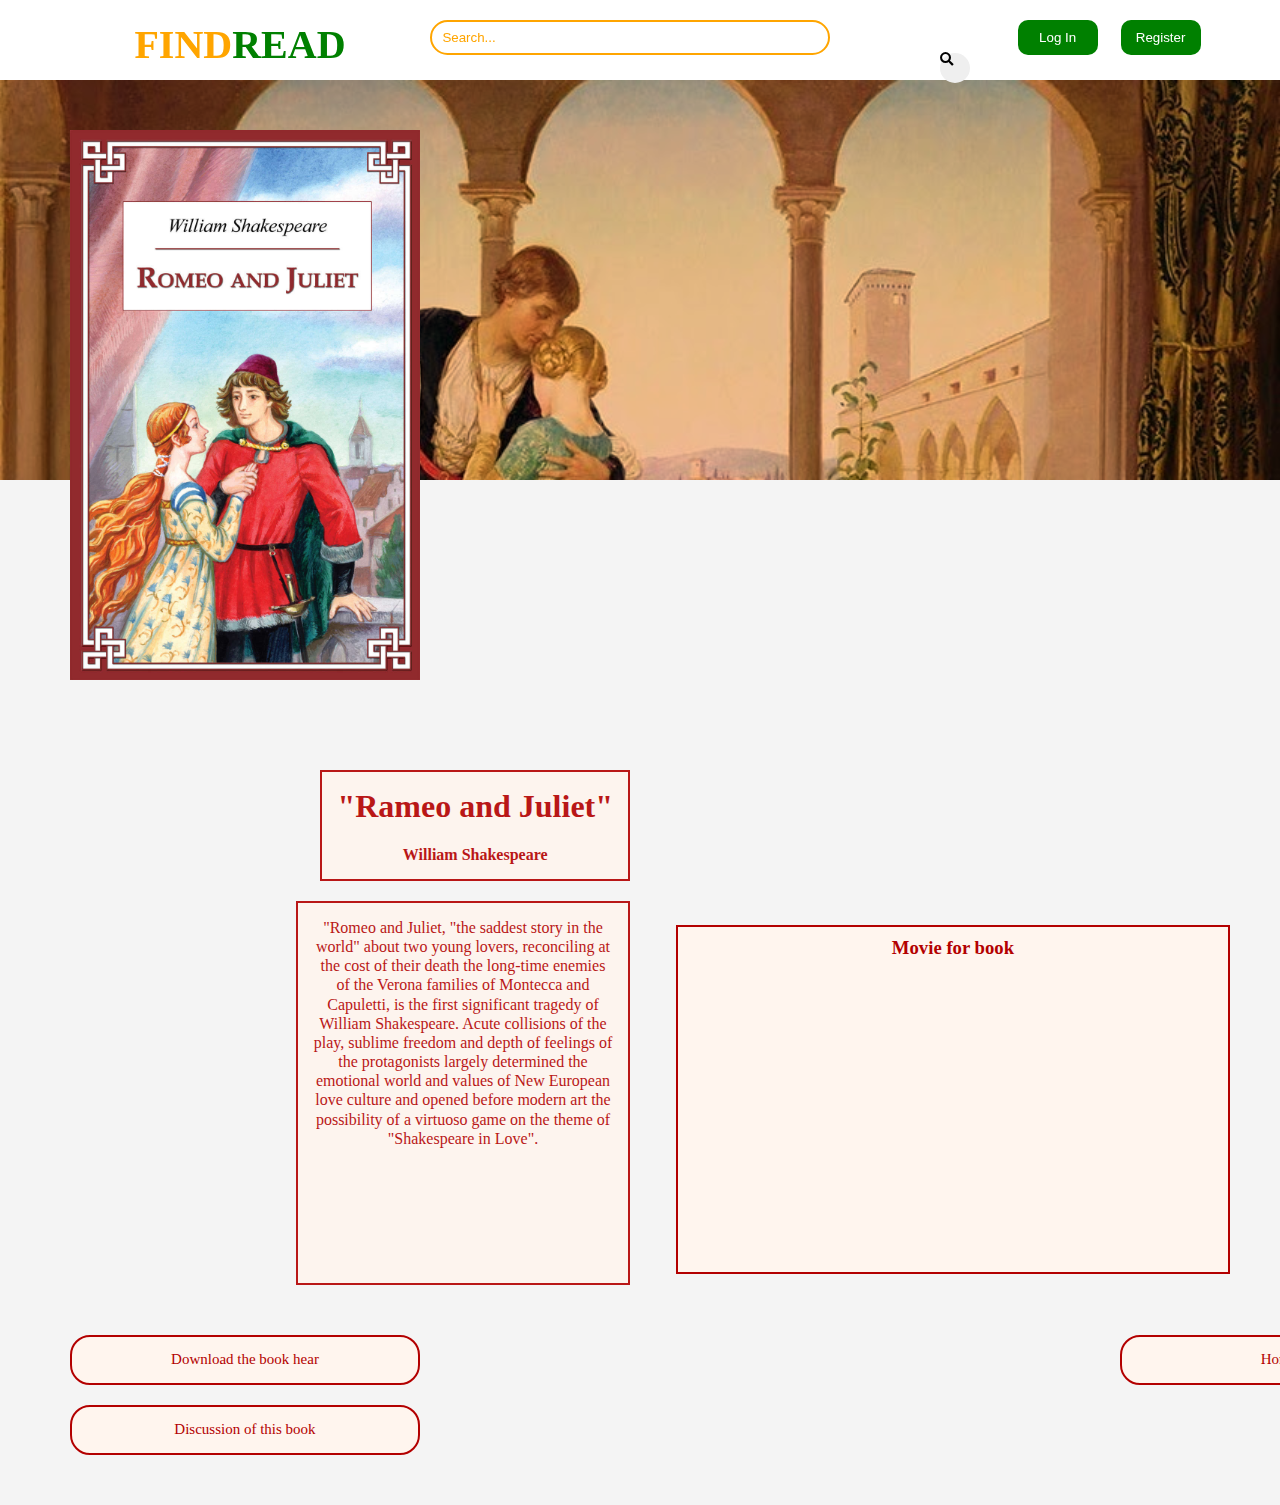
<file: BooksIndex/RameoAndJuliet.html>
<!DOCTYPE html>
<html>
<head>
	<title>RameoAndJuliet</title>
<meta charset="UTF-8">
	<meta name="viewport" content="width=device-width, initial-scale=1.0">
	<link rel="stylesheet" href="../css/read.css" type="text/css">
	<link rel="stylesheet" href="../css/style.css" type="text/css">
	<link rel="stylesheet" type="text/css" href="../css/media.css">
	<link rel="stylesheet" type="text/css" href="https://cdnjs.cloudflare.com/ajax/libs/font-awesome/4.7.0/css/font-awesome.min.css">
  <link rel="stylesheet" href="../fontawesome/css/all.min.css">
</head>
<body>
  <header>
    <div id="header">
      <div id="logo">
	  <img src="../img/undraw_book_lover_mkck.svg" id="logoItem"> 
      <a href="../index.html" class="logo"><span class="span">Find</span>Read</a>
	  </div>
	  
	  <div id="reg">
	  <button class="reg" id="login">Log In</button>
	  <button class="reg" id="register">Register</button>
    <div class="logAccount none">
          <i class="fas fa-user"></i>
          <h1 class="accountName"></h1>    
    </div>

	  </div>
	  <div id="clear2"></div>
	  <div class="header__search">
         <form class="search__box" id="search-highlight" method="post" action="#">
            <input class="search__text" type="text" id="term" name="term" placeholder="Search...">
            <button class="search__button" name="submit" id="submit"  >
                <i class="fa fa-search"></i>
            </button>     
          </form>
    </div>
  </div>
</header>

     <div class="accountMenu none">
        <ul>
          <li class="menuEmail"></li>
          <li class="admin none">admin panel</li>
          <li><a href="" class="logOut"><i class="fas fa-sign-out-alt"></i>Log Out</a></li>
        </ul>
      </div>
	</div>

   <div id="list"></div>



   
	<div id="back">
	<img src="../img/RameoandJulieta.jpg">


	<div id="Rameo">
	<h1>"Rameo and Juliet"</h1> 
	<br>
	<h4>William Shakespeare</h4>
	</div>
    
  
    <div>
	<div id="RJannotation">
		"Romeo and Juliet, "the saddest story in the world" about two young lovers, reconciling at the cost of their death the long-time enemies of the Verona families of Montecca and Capuletti, is the first significant tragedy of William Shakespeare. Acute collisions of the play, sublime freedom and depth of feelings of the protagonists largely determined the emotional world and values of New European love culture and opened before  modern art the possibility of a virtuoso game on the theme of "Shakespeare in Love".
	</div>

	<div id="Juliet">
		<h3>Movie for book</h3>
		<iframe width="500" height="278" src="https://www.youtube.com/embed/-coBcEJJijI" title="YouTube video player" frameborder="0" allow="accelerometer; autoplay; clipboard-write; encrypted-media; gyroscope; picture-in-picture" allowfullscreen></iframe>
	</div>
     
     
    </div>

	<div id="button">
	<button><a href="#">Download the book hear</a></button>
	<br>

	<button id="homepage"><a href="./index.html">Home page</a></button></div>

	<div id="chat"><button><a href="#">Discussion of this book</a></button></div>



    </div>
    <br>



	<script src="../JS/jQuery.js"></script>
	<script src="../JS/script.js"></script>
</body>
</html>
</file>
<file: css/read.css>
*{
	text-decoration: none;
}
body{
	background-color: white;
}

#back{
	background-image: url("../img/RameoB.jpg");
	height: 400px; 
	background-color: #ffcc99;
	background-blend-mode: multiply;
	background-size: cover;

}

#back img{
 margin-top: 50px;
 margin-left: 70px;
 cursor: pointer;
 float: left;
 width: 350px;
 height: 550px;
 transition: 0.3s;
}

#back img:hover{
	transform: scale(1.2, 1.2);
}
#Rameo{
	font-family: Comic Sans MS;
	color: #b30000;
	margin-right: 650px;
	margin-top: 90px;
	float: right;
    background-color: #FFF5EE;
	padding: 15px;
	opacity: 0.9;
	text-align: center;
	border: 2px solid #b30000;
	margin-left: 113px;

}


#Juliet{
	font-family: Comic Sans MS;
	color: #b30000;
	margin-right: 50px;
	float: right;
	background-color: #FFF5EE;
	padding: 15px;
	padding-top: 10px;
	text-align: center;
	height: 320px;
	width: 520px;
	border: 2px solid #b30000;
	margin-top: -360px;

}

#RJcontent{
	display: flex;
}

#RJannotation{
	font-family: Comic Sans MS;
	color: #b30000;
	margin-right: 650px;
	margin-top: 20px;
	float: right;
	background-color: #FFF5EE;
	padding: 15px;
	opacity: 0.9;
	text-align: center;
	height: 350px;
	width: 300px;
	transition: 0.4s;
	border: 2px solid #b30000;
}

#RJannotation:hover{
	transform: scale(1.5, 1.5);

}
#button{
	float: left;
	margin-left: 70px;
	margin-top: 50px;
	display: flex;

}
#button button{
	width: 350px;
	height: 50px;
	margin-bottom: 50px;
	border: 2px solid #b30000;
	background-color: #FFF5EE;
	border-radius: 20px;

}
#button a{
	font-family: Comic Sans MS; 
	font-size: 15px;
	color: #b30000;
}

#list{
	background-color: white;
	height: 80px;
}

#homepage{
	float: right;
	margin-right: 70px;
	margin-left: 700px;

}
#homepage button{
	width: 350px;
	height: 50px;
	margin-bottom: 50px;
	border: 2px solid #b30000;
	background-color: #FFF5EE;
	border-radius: 20px;

}

#homepage a{
	font-family: Comic Sans MS; 
	font-size: 15px;
	color: #b30000;
}

#chat {
	float: left;
	margin-left: 70px;
	margin-top: -30px;

}
#chat button{
	width: 350px;
	height: 50px;
	margin-bottom: 50px;
	border: 2px solid #b30000;
	background-color: #FFF5EE;
	border-radius: 20px;
}

#chat a{
	font-family: Comic Sans MS; 
	font-size: 15px;
	color: #b30000;

}



/*Me before you*/

#mebeforeyou{

	background-image: url("../img/Mebeforeyou.png");
	background-size: contain;
	height: 400px; 
	background-color: #bedac7;
	background-blend-mode: multiply;

}
#mebeforeyou img{
 margin-top: 50px;
 margin-left: 70px;
 cursor: pointer;
 float: left;
 width: 350px;
 height: 550px;
 transition: 0.3s;
 border: 1px solid #006400;
}

#mebeforeyou img:hover{
	transform: scale(1.2, 1.2);
}


#jojo{
	font-family: Comic Sans MS;
	color: #006400;
	margin-right: 650px;
	margin-top: 100px;
	float: right;
    background-color: #FFF5EE;
	padding: 15px;
	opacity: 0.9;
	text-align: center;
	border: 2px solid #006400;
	margin-left: 50px;
	width: 350px;

}


#Moyes{
	font-family: Comic Sans MS;
	color: #006400;
	margin-right: 50px;
	float: right;
	background-color: #FFF5EE;
	padding: 15px;
	padding-top: 10px;
	text-align: center;
	height: 320px;
	width: 520px;
	border: 2px solid #006400;
	margin-top: -360px;

}



#JMannotation{
	font-family: Comic Sans MS;
	color: #006400;
	margin-right: 650px;
	margin-top: 20px;
	float: right;
	background-color: #FFF5EE;
	padding: 15px;
	opacity: 0.9;
	text-align: center;
	height: 400px;
	width: 350px;
	transition: 0.4s;
	border: 2px solid #006400;
}

#JMannotation:hover{
	transform: scale(1.5, 1.5);

}
#click{
	float: left;
	margin-left: 70px;
	margin-top: 50px;
	display: flex;

}
#click button{
	width: 350px;
	height: 50px;
	margin-bottom: 50px;
	border: 2px solid #006400;
	background-color: #FFF5EE;
	border-radius: 20px;

}
#click a{
	font-family: Comic Sans MS; 
	font-size: 15px;
	color: #006400;}

#list{
	background-color: white;
	height: 80px;
}

#homepage2{
	float: right;
	margin-right: 70px;
	margin-left: 700px;

}
#homepage2 button{
	width: 350px;
	height: 50px;
	margin-bottom: 50px;
	border: 2px solid #006400;
	background-color: #FFF5EE;
	border-radius: 20px;

}

#homepage2 a{
	font-family: Comic Sans MS; 
	font-size: 15px;
	color: #006400;
}



#chat2 {
	float: left;
	margin-left: 70px;
	margin-top: -30px;

}
#chat2 button{
	width: 350px;
	height: 50px;
	margin-bottom: 50px;
	border: 2px solid  #006400;
	background-color: #FFF5EE;
	border-radius: 20px;
}

#chat2 a{
	font-family: Comic Sans MS; 
	font-size: 15px;
	color: #006400;

}


/*Around the world in 80 days*/


#aroundtheworld{

	background-image: url("../img/aroundtheworld.jpg");
	background-size: contain;
	height: 400px; 
	background-color: #ffb366;
	background-blend-mode: multiply;

}
#aroundtheworld img{
 margin-top: 50px;
 margin-left: 70px;
 cursor: pointer;
 float: left;
 width: 350px;
 height: 550px;
 transition: 0.3s;
 border: 1px solid #8B4513;
}

#aroundtheworld img:hover{
	transform: scale(1.2, 1.2);
}


#jules{
	font-family: Comic Sans MS;
	color: #8B4513;
	margin-right: 650px;
	margin-top: 100px;
	float: right;
    background-color: #FFF5EE;
	padding: 15px;
	opacity: 0.9;
	text-align: center;
	border: 2px solid #8B4513;
	margin-left: 50px;
	width: 350px;

}


#Verne{
	font-family: Comic Sans MS;
	color:#8B4513;
	margin-right: 50px;
	float: right;
	background-color: #FFF5EE;
	padding: 15px;
	padding-top: 10px;
	text-align: center;
	height: 320px;
	width: 520px;
	border: 2px solid #8B4513;
	margin-top: -390px;

}



#JVannotation{
	font-family: Comic Sans MS;
	color: #8B4513;
	margin-right: 650px;
	margin-top: 20px;
	float: right;
	background-color: #FFF5EE;
	padding: 15px;
	opacity: 0.9;
	text-align: center;
	height: 400px;
	width: 350px;
	transition: 0.4s;
	border: 2px solid #8B4513;
}

#JVannotation:hover{
	transform: scale(1.5, 1.5);

}
#submit{
	float: left;
	margin-left: 70px;
	margin-top: 30px;
	display: flex;

}
#submit button{
	width: 350px;
	height: 50px;
	margin-bottom: 50px;
	border: 2px solid #8B4513;
	background-color: #FFF5EE;
	border-radius: 20px;

}
#submit a{
	font-family: Comic Sans MS; 
	font-size: 15px;
	color: #8B4513;}

#list{
	background-color: white;
	height: 80px;
}

#homepage3{
	float: right;
	margin-right: 70px;
	margin-left: 700px;

}
#homepage3 button{
	width: 350px;
	height: 50px;
	margin-bottom: 50px;
	border: 2px solid #8B4513;
	background-color: #FFF5EE;
	border-radius: 20px;

}

#homepage3 a{
	font-family: Comic Sans MS; 
	font-size: 15px;
	color: #8B4513;
}

#chat3 {
	float: left;
	margin-left: 70px;
	margin-top: -30px;

}
#chat3 button{
	width: 350px;
	height: 50px;
	margin-bottom: 50px;
	border: 2px solid  #8B4513;
	background-color: #FFF5EE;
	border-radius: 20px;
}

#chat3 a{
	font-family: Comic Sans MS; 
	font-size: 15px;
	color: #8B4513;

}



/*Fudge A Mania*/


#fudgeamania{

	background-image: url("../img/fudgemania.png");
	background-size: contain;
	height: 400px; 
	background-color:  #ffffb3;
	background-blend-mode: multiply;

}
#fudgeamania img{
 margin-top: 50px;
 margin-left: 70px;
 cursor: pointer;
 float: left;
 width: 350px;
 height: 550px;
 transition: 0.3s;
 border: 1px solid #00BFFF;
}

#fudgeamania img:hover{
	transform: scale(1.2, 1.2);
}


#judy{
	font-family: Comic Sans MS;
	color: #228B22;
	margin-right: 650px;
	margin-top: 100px;
	float: right;
    background-color: #FFF5EE;
	padding: 15px;
	opacity: 0.9;
	text-align: center;
	border: 2px solid #00BFFF;
	margin-left: 50px;
	width: 350px;

}


#Blume{
	font-family: Comic Sans MS;
	color: #228B22;
	margin-right: 50px;
	float: right;
	background-color: #FFF5EE;
	padding: 15px;
	padding-top: 10px;
	text-align: center;
	height: 320px;
	width: 520px;
	border: 2px solid #00BFFF;
	margin-top: -390px;

}



#JBannotation{
	font-family: Comic Sans MS;
	color: #228B22;
	margin-right: 650px;
	margin-top: 20px;
	float: right;
	background-color:  #FFF5EE;
	padding: 15px;
	opacity: 0.9;
	text-align: center;
	height: 400px;
	width: 350px;
	transition: 0.4s;
	border: 2px solid #00BFFF;
}

#JBannotation:hover{
	transform: scale(1.5, 1.5);

}
#submit2{
	float: left;
	margin-left: 70px;
	margin-top: 50px;
	display: flex;

}
#submit2 button{
	width: 350px;
	height: 50px;
	margin-bottom: 50px;
	border: 2px solid #00BFFF;
	background-color:  #FFF5EE;
	border-radius: 20px;

}
#submit2 a{
	font-family: Comic Sans MS; 
	font-size: 15px;
	color:  #228B22;}

#list{
	background-color: white;
	height: 80px;
}

#homepage4{
	float: right;
	margin-right: 70px;
	margin-left: 700px;

}
#homepage4 button{
	width: 350px;
	height: 50px;
	margin-bottom: 50px;
	border: 2px solid #00BFFF;
	background-color:  #FFF5EE;
	border-radius: 20px;

}

#homepage4 a{
	font-family: Comic Sans MS; 
	font-size: 15px;
	color:  #228B22;
}


#chat4 {
	float: left;
	margin-left: 70px;
	margin-top: -30px;

}
#chat4 button{
	width: 350px;
	height: 50px;
	margin-bottom: 50px;
	border: 2px solid  #00BFFF;
	background-color: #FFF5EE;
	border-radius: 20px;
}

#chat4 a{
	font-family: Comic Sans MS; 
	font-size: 15px;
	color: #228B22;

}

/*LIFE with out Limits*/

#Lifewithoutlimits{

	background-image: url("../img/Lifewithoutlimits.jpg");
	background-size: contain;
	height: 400px; 
	background-color: #FAF0E6;
	background-blend-mode: multiply;

}
#Lifewithoutlimits img{
 margin-top: 50px;
 margin-left: 70px;
 cursor: pointer;
 float: left;
 width: 350px;
 height: 550px;
 transition: 0.3s;
 border: 1px solid #808080;
}

#Lifewithoutlimits img:hover{
	transform: scale(1.2, 1.2);
}


#nick{
	font-family: Comic Sans MS;
	color:  black;
	margin-right: 650px;
	margin-top: 100px;
	float: right;
    background-color: #FFF5EE;
	padding: 15px;
	opacity: 0.9;
	text-align: center;
	border: 2px solid  #808080;
	margin-left: 50px;
	width: 350px;

}


#Vujicic{
	font-family: Comic Sans MS;
	color:  black;
	margin-right: 50px;
	float: right;
	background-color: #FFF5EE;
	padding: 15px;
	padding-top: 10px;
	text-align: center;
	height: 320px;
	width: 520px;
	border: 2px solid #808080;
	margin-top: -390px;

}



#NVannotation{
	font-family: Comic Sans MS;
	color:   black;
	margin-right: 650px;
	margin-top: 20px;
	float: right;
	background-color:  #FFF5EE;
	padding: 15px;
	opacity: 0.9;
	text-align: center;
	height: 400px;
	width: 350px;
	transition: 0.4s;
	border: 2px solid  #808080;
}

#NVannotation:hover{
	transform: scale(1.5, 1.5);

}
#submit3{
	float: left;
	margin-left: 70px;
	margin-top: 50px;
	display: flex;

}
#submit3 button{
	width: 350px;
	height: 50px;
	margin-bottom: 50px;
	border: 2px solid #808080;
	background-color:  #FFF5EE;
	border-radius: 20px;

}
#submit3 a{
	font-family: Comic Sans MS; 
	font-size: 15px;
	color:   black;}

#homepage5{
	float: right;
	margin-right: 70px;
	margin-left: 700px;

}
#homepage5 button{
	width: 350px;
	height: 50px;
	margin-bottom: 50px;
	border: 2px solid #808080;
	background-color:  #FFF5EE;
	border-radius: 20px;

}

#homepage5 a{
	font-family: Comic Sans MS; 
	font-size: 15px;
	color: black;}

#chat5 {
	float: left;
	margin-left: 70px;
	margin-top: -30px;

}
#chat5 button{
	width: 350px;
	height: 50px;
	margin-bottom: 50px;
	border: 2px solid  #808080;
	background-color: #FFF5EE;
	border-radius: 20px;
}

#chat5 a{
	font-family: Comic Sans MS; 
	font-size: 15px;
	color: black;

}
</file>
<file: css/style.css>
/* lato-regular - latin */
@font-face {
    font-family: 'Lato';
    font-style: normal;
    font-weight: 400;
    src: local('Lato Regular'), local('Lato-Regular'),
         url('../fonts/lato-v15-latin-regular.woff2') format('woff2'), /* Chrome 26+, Opera 23+, Firefox 39+ */
         url('../fonts/lato-v15-latin-regular.woff') format('woff'); /* Chrome 6+, Firefox 3.6+, IE 9+, Safari 5.1+ */
  }
  /* lato-700 - latin */
  @font-face {
    font-family: 'Lato';
    font-style: normal;
    font-weight: 700;
    src: local('Lato Bold'), local('Lato-Bold'),
         url('../fonts/lato-v15-latin-700.woff2') format('woff2'), /* Chrome 26+, Opera 23+, Firefox 39+ */
         url('../fonts/lato-v15-latin-700.woff') format('woff'); /* Chrome 6+, Firefox 3.6+, IE 9+, Safari 5.1+ */
  }
  /* lato-900 - latin */
  @font-face {
    font-family: 'Lato';
    font-style: normal;
    font-weight: 900;
    src: local('Lato Black'), local('Lato-Black'),
         url('../fonts/lato-v15-latin-900.woff2') format('woff2'), /* Chrome 26+, Opera 23+, Firefox 39+ */
         url('../fonts/lato-v15-latin-900.woff') format('woff'); /* Chrome 6+, Firefox 3.6+, IE 9+, Safari 5.1+ */
  }

* {
	margin: 0;
	padding: 0;
	
}
@import url('https://fonts.googleapis.com/css2?family=Playfair+Display&display=swap');
body, html {
	width: 100%;
	height: 100%;
	background: #F4F4F4;
	font-family: 'Lato';
	font-style: normal;
	line-height: 1.2;
}
:root{
	--orange: #ffa500;
}
header .logo{
	font-size: 2.5rem;
	font-weight: bolder;
	color: green;
	text-transform: uppercase;
	transition: .2s linear;

}
.logo .span{
	color: var(--orange);

}

#header {
	width: 100%;
	padding: 20px 0.5% 10px 0.5%;
	float: left;
	position: fixed;
	z-index: 5000;
}

#logo {
	font-family: Comic Sans MS;
	color: gold;
	margin-left: 40px;
	margin-top: -10px;
}

#logoItem {
	width: 60px;
	visibility: hidden;
}


.search__text {
  background: transparent;
  color: #FFF;
  border: 2px solid orange;
  box-sizing: border-box;
  border-radius: 40px;
  width: 400px;
  height: 35px;
  padding: 10px;
}
::-webkit-input-placeholder { /* WebKit browsers */
   color:    orange;
}
.search__button {
	width: 30px;
	height: 30px;
  position: absolute;
  left: 870px;
  top: 23px;
  border-radius: 50px;
  border: none;
  cursor: pointer;
}

.reg {
	padding: 10px;
	background-color: green;
	border: none;
	color: white;
	border-radius: 10px;
	cursor: pointer;
	width: 80px;
	margin-right: 20px;
	outline: none;
}

.reg:hover {
	background-color: #289BDD;
}



#top {
	width: ;
	height: 100vh;
	background: url(../img/books.jpg) no-repeat center;
	background-size: cover;
	color: #fff;
	background-attachment: fixed;  
}
#top h1 {
	text-align: center;
}
#top h3 {
	text-align: center;
	color: #ccc;
}

.fixed {
	background-color: skyblue;
	border-bottom: 1px solid silver;
	transition: .2s linear;
}

.fixed #logo, 
.fixed .accountName {
	color: purple;

}

.fixed #logoItem {
	visibility: visible;
}

.nofixed {
	background: transparent;
	transition: .2s linear;
}

.fixed .fa-user {
	background: purple;
}

.element-animation {
  
  
  /* Скроем элемент в начальном состоянии */
  opacity: 0;
  transform: translateY(20px);
}

.element-animation.element-show {
  opacity: 1;
  transition: all 1.5s;
  transform: translateY(0%);
}

#about {
	height: 400px;
	text-align: center;
	padding-top: 50px; 
	background-color: white;
	position: relative;
	
	padding-top: 70px;


}

#about img:nth-of-type(1){
	width: 400px;
	height: 300px;
	float: left;
	margin-left: 50px;
	margin-right: 100px;
	display: flex;

}

#about img:nth-of-type(2){
	width: 400px;
	height: 300px;
	float: right;
	margin-left: 50px;
	margin-right: 70px;
	display: flex;

}
#about p{
	margin-top: 30px;
	font-size: 25px;
	text-align: left;
	font-weight: bold;
	text-align: center;

}


#interest {
	height: 450px;
	background: linear-gradient(0.25turn, #3f87a6, #ebf8e1, #f69d3c);
}

#intContent {
	width: 40%;
	float: left;
}
#interest p {
	color: white;
	padding: 150px 5% 30px 8%;
	font-size: 40px;
	font: 0;
}

#interest button {
	color: white;
	background: #EE523B;
	padding: 17px 14%;
	font-size: 20px;
	margin: 10px 8%;
	border: none;
	border-radius: 10px;
	cursor: pointer;
	outline: none;
}

#interest button:hover {
	background: #D0341D;
}

#books {
	width: 55%;
	height: 300px;
	float: right;
	position: relative;
	padding-top: 80px; 
}

.intBooks {
	width: 220px;
	border-radius: 3px;
	transition: 0.5s all;
	cursor: pointer;
}

.intBooks:hover {
	box-shadow: 0 0 27px 2px black;
	width: 240px;
	bottom: -5px;
}

#book1 {
	position: absolute;
	left: 15px;
	z-index: 0;
}

#book2 {
	position: absolute;
	left: 195px;
	bottom: -5px;
	width: 240px;
	z-index: 1;
}

#book3 {
	position: absolute;
	left: 390px;
	z-index: 0;
}

#book1:hover {
	z-index: 10;
}

#book2:hover {
	z-index: 10;
	transform: scale(1.05);
}

#book3:hover {
	z-index: 10;
}

#nav {
	background-color: white;
	width: 85%;
	border-radius: 10px;
	margin: 100px 10% 0 10%;
}

nav ul {
	list-style: none;
	display: flex;
	justify-content: center;
}

nav a {
	display: block;
	background: white;
	text-decoration: none;
	padding: 15px 40px 15px 40px;
	color: #0376B8;
	transition: all 0.3s ease;
	font-size: 20px
}

nav a:hover {
	background: #0376B8;
	box-shadow: 1px 5px 10px -5px #0376B8;
	color: white;
}


#verstka{
	display: flex;
	flex-wrap: nowrap;
	justify-content: center;
	width: 100%;
	border-radius: 10px;
	background-color: white;

}
#verstkanavul {
	list-style: none;
	display: flex;
	justify-content: center;
}


.verstkanava {
	display: block;
	background: white;
	text-decoration: none;
	padding: 15px 40px 15px 40px;
	color: purple;
	transition: all 0.3s ease;
	font-size: 20px;
	transition: 0.4s;

}

.verstkanava:hover {
	background: purple;
	box-shadow: 1px 5px 10px -5px purple;
	color: white;
	transform: scale(1.1, 1.1);
}




.content {
	width: 60%;
	min-height: 400px;
	background: white;
	border-radius: 10px;
	margin: 20px 10% 0 10%;
	padding-top: 15px;
	padding-left: 70px;
	position: relative;
}
.author {
	width: 18%;
	height: 413px;
	background: white;
	border-radius: 10px;
	margin: 20px 5% 0 10%;
	float: right;
	position: relative
}



.author h4,a{
  text-decoration: none;
  font-size: 25px;
  text-align: center;
  color: #0376B8;
  padding: 20px;
  cursor: pointer;

}

.author p{
	padding: 8px;
	border-radius: 7px;
	border-width: 3px;
	margin-top: 5px;

}
#authors{
	font-size: 15px;

}

.author a:hover {
	background: purple;
	box-shadow: 1px 5px 10px -5px purple;
	color: white;
}


 #classicBooks{

 	

  
 }

#classicBooks h2{
	text-align: center;
	color: black;
	padding: 8px;
	font-size: 30px;
	

	
}
#contentbook{
	display: inline-flex;
	cursor: pointer;
	transition: 0.3s;


}

#contentbook:hover{
	transform: translateY(-15px);
	



}
#contentbook img{
	width: 150px;
	height: 170px;
	border-bottom: 2px solid purple;
}

#contentbook figure{
	border: 2px solid  purple;
	border-radius: 5px;
	margin-top: 20px;
	margin-left: 38px;
}

#contentbook figcaption,a{
	font-size: 13px;
	text-align: center;

}

#contentbook p{
	color: #00002a;
}

.mySlides {
	display: inline-flex;
}


.slideshow-container {
	display: inline-flex;


}

.dot {
  cursor: pointer;
  height: 10px;
  width: 10px;
  background-color: #bbb;
  border-radius: 50%;
  display: inline-flex;
  transition: background-color 0.6s ease;}


 .dot:hover {
  background-color: #717171;
}


.fade {
  -webkit-animation-name: fade;
  -webkit-animation-duration: 1.5s;
  animation-name: fade;
  animation-duration: 1.5s;
}






       .rat{
			width: 50%;
			max-width: 350px;
			color: black;
			margin-left: 30px;
            border-radius: 4px;
            overflow: hidden;
		}
		.stars{
			display: inline-flex;
		}

		input.star{

			display: none;
		}

		}
		label.star{

			float: left;
			padding: 1px;
			font-size: 10px;
			color: #444;
			transition: all 0.2s;

		}
		 input.star:checked ~ label.star:before{
            content: '\f005';
            color: #fd4;
            transition: all 0.2s;

		 }

		 input.star-5:checked ~ label.star:before{
		 	color: #fe7;
		 	text-shadow: 0 0 20px #952;
		 }
         
         label.star:before{
         	content: '\f006';
         	font-family:  FontAwesome;        }

         input.star-1:checked ~ label.star:before{
         	color: #f62;
         }



         .rat1{
			width: 50%;
			max-width: 350px;
			color: black;
			margin-left: 30px;
            border-radius: 4px;
            overflow: hidden;
		}
		.stars1{
			display: inline-block;
		}

		input.star1{

			display: none;
		}

		}
		label.star1{

			float: left;
			padding: 1px;
			font-size: 10px;
			color: #444;
			transition: all 0.2s;

		}
		 input.star1:checked ~ label.star1:before{
            content: '\f005';
            color: #fd4;
            transition: all 0.2s;

		 }

		 input.star1-5:checked ~ label.star1:before{
		 	color: #fe7;
		 	text-shadow: 0 0 20px #952;
		 }
         
         label.star1:before{
         	content: '\f006';
         	font-family:  FontAwesome;        }

         input.star1-1:checked ~ label.star1:before{
         	color: #f62;
         }
    

        
         .rat2{
			width: 50%;
			max-width: 350px;
			color: black;
			margin-left: 30px;
            border-radius: 4px;
            overflow: hidden;
		}
		.stars2{
			display: inline-block;
		}

		input.star2{

			display: none;
		}

		}
		label.star2{

			float: left;
			padding: 1px;
			font-size: 10px;
			color: #444;
			transition: all 0.2s;

		}
		 input.star2:checked ~ label.star2:before{
            content: '\f005';
            color: #fd4;
            transition: all 0.2s;

		 }

		 input.star2-5:checked ~ label.star2:before{
		 	color: #fe7;
		 	text-shadow: 0 0 20px #952;
		 }
         
         label.star2:before{
         	content: '\f006';
         	font-family:  FontAwesome;        }

         input.star2-1:checked ~ label.star2:before{
         	color: #f62;
         }
      


         .rat3{
			width: 50%;
			max-width: 350px;
			color: black;
			margin-left: 30px;
            border-radius: 4px;
            overflow: hidden;
		}
		.stars3{
			display: inline-block;
		}

		input.star3{

			display: none;
		}

		}
		label.star3{

			float: left;
			padding: 1px;
			font-size: 10px;
			color: #444;
			transition: all 0.2s;

		}
		 input.star3:checked ~ label.star3:before{
            content: '\f005';
            color: #fd4;
            transition: all 0.2s;

		 }

		 input.star3-5:checked ~ label.star3:before{
		 	color: #fe7;
		 	text-shadow: 0 0 20px #952;
		 }
         
         label.star3:before{
         	content: '\f006';
         	font-family:  FontAwesome;        }

         input.star3-1:checked ~ label.star3:before{
         	color: #f62;
         }





         .rat4{
			width: 50%;
			max-width: 350px;
			color: black;
			margin-left: 30px;
            border-radius: 4px;
            overflow: hidden;
		}
		.stars4{
			display: inline-block;
		}

		input.star4{

			display: none;
		}

		}
		label.star4{

			float: left;
			padding: 1px;
			font-size: 10px;
			color: #444;
			transition: all 0.2s;

		}
		 input.star4:checked ~ label.star4:before{
            content: '\f005';
            color: #fd4;
            transition: all 0.2s;

		 }

		 input.star4-5:checked ~ label.star4:before{
		 	color: #fe7;
		 	text-shadow: 0 0 20px #952;
		 }
         
         label.star4:before{
         	content: '\f006';
         	font-family:  FontAwesome;        }

         input.star4-1:checked ~ label.star4:before{
         	color: #f62;
         }



 

     #romance{
        


     }


     #romance h1{
       text-align: center;
	   color: black;
	   padding: 8px;
	   font-size: 30px;
	   }

	#romancecontent{
		display: inline-flex;
		transition: 0.3s; 

	}
	#romancecontent:hover{
		transform: translateY(-15px);
	}


	#romancecontent img{
	width: 150px;
	height: 170px;
	border-bottom: 2px solid purple;
}

   #romancecontent figure{
	border: 2px solid purple;
	border-radius: 5px;
	margin-top: 20px;
	margin-left: 38px;
}

   #romancecontent figcaption,a{
	font-size: 13px;
	text-align: center;

}

   





.mySlider {
	display: inline-flex;
}


.slidershow-container {
	display: inline-flex;


}

.doters {
  cursor: pointer;
  height: 10px;
  width: 10px;
  background-color: #bbb;
  border-radius: 50%;
  display: inline-flex;
  transition: background-color 0.6s ease;}


 .doters:hover {
  background-color: #717171;
}


.fader {
  -webkit-animation-name: fade;
  -webkit-animation-duration: 1.5s;
  animation-name: fade;
  animation-duration: 1.5s;
}






#kids{
        
     }

     #kids h1{
       text-align: center;
	   color: black;
	   padding: 8px;
	   font-size: 30px;
	   }

	#kidscontent{
		display: inline-flex;
		transition: 0.3s;

	}

	#kidscontent:hover{
		transform: translateY(-15px);
	}


	#kidscontent img{
	width: 150px;
	height: 170px;
	border-bottom: 2px solid purple;
}

   #kidscontent figure{
	border: 2px solid purple;
	border-radius: 5px;
	margin-top: 20px;
	margin-left: 38px;
}

   #kidscontent figcaption,a,p{
	font-size: 13px;
	text-align: center;

}





.mySliderkids {
	display: inline-flex;
}


.slidershowkids-container {
	display: inline-flex;


}

.dotersk{
  cursor: pointer;
  height: 10px;
  width: 10px;
  background-color: #bbb;
  border-radius: 50%;
  display: inline-flex;
  transition: background-color 0.6s ease;

}


 .dotersk:hover {
  background-color: #717171;
}


.faderkids {
  -webkit-animation-name: fade;
  -webkit-animation-duration: 1.5s;
  animation-name: fade;
  animation-duration: 1.5s;
}








/*FOOTER*/
 .footerline{
 	background: white;
 	color: black;
 	float: right;
 	width: 40%;
 	height: 20%;
 	margin-top: 5%;
 	border-radius: 10px;

 }

  .Contacts{
  	display: inline-flex;
    top: 30px;
    margin-left: 50px;  
  }
   .socialnetworks{
   	float: left;
 
   }
   .socialnetworks h4{
   	margin-left: 100px;
   }
   .socialnetworks img{
   	width: 40px;
   	height: 40px;
   	display: inline-flex;
   }
   .socialnetworks a{
   		margin-left: -15px;
   		cursor: pointer;
   		transition: 0.3s;
   }
   .socialnetworks img:hover{
   	 transform: scale(1.5, 1.5); 
   }


   .number{
     margin-left: 100px;
    
   }

    .number h6{
    	font-size: 13px;
    	font-weight: bold;
    }

   #map{
     display: flex;
     width: 500px;
     height: 400px;
     top: 20px;
     left: 20px;
   }

   

    






footer {
	display: flex;
	justify-content: space-around;
	align-items: center;
	background-color: #FFFAF0;
	background-blend-mode: multiply;
	min-height: 100vh;
	background: url(../img/footer-background.png);
	background-size: cover;
	font-family: verdana;
	background-position: center center;
}

.footer {
	position: relative;
	top: 0;
	width: 240px;
	height: 360px;
	background: #fff;
	transform: rotate(-37.5deg) skewX(10deg);
	box-shadow: -35px 35px 50px rgba(0,0,0,1);
	transition: 0.5s;  
}

.footer:hover {
	transform: rotate(-37.5deg) skewX(10deg) translate(20px,-20px);
	box-shadow: -50px 50px 100px rgba(0,0,0,1);
}

.footer:before {
	content: "";
	width: 30px;
	height: 100%;
	background: url(../img/footer.jpg);
	background-position: 0 -94px;
	position: absolute;
	top: 0;
	left: 0;
	transform: skewY(-45deg) translate(-30px,-15px);
	box-shadow: inset -10px 0 20px rgba(0,0,0,0.2);
}

.footer:after {
	content: "";
	width: 100%;
	height: 30px;
	background: #ccc;
	position: absolute;
	bottom: 0;
	left: 0;
	transform: skewX(-45deg) translate(15px,30px);
}

.footer h2 {
	position: absolute;
	bottom: 60px;
	left: 12px;
	font-size: 3em;
	line-height: 1em;
	color: #fff;
}

.footer h2 span {
	background: url(../img/footer.jpg);
	background-attachment: fixed;
	-webkit-background-clip: text;
	-webkit-text-fill-color: transparent;
}

.footer .done {
	position: absolute;
	bottom: 12px;
	right: 12px;
	color: #262626;
	font-size: 0.5em;
	padding-top: 5px;
	font-weight: 500;
}

.footer .done i {
	font-weight: 700;
}

.footer .cover {
	position: absolute;
	top: 0;
	left: 0;
	width: 100%;
	height: 70%;
	background: url(../img/footer.jpg);
	background-size: cover; 
}

/* SECOND PAGE*/



#regImg1, #regImg2 {
	width: 600px;
	height: 400px;
}

#regImg1 {
	transform: translateY(-300px);
}

.registerPage {
	display: flex;
	align-items: center;
	justify-content: center;
	background: url(../img/books.jpg) no-repeat center;
	background-size: cover;
}

.registerPage form {
	width: 400px;
	min-height: 600px;
	border: 5px solid #0376B8;
	margin: 20px auto;
	padding: 20px 20px;
    background-color: white;
	display: inline-block;
	border-radius: 50px;
}

.registerPage h1 {
	text-align: center;
	margin-bottom: 20px;
}

.regInputBox {
	position: relative;
	margin: 20px 0 20px 15px;
}

.regInput {
	width: 350px;
	display: block;
	outline: none;
	border: none;
	border-bottom: 1px solid #A5A5A5;
	height: 50px;
	font-size: 20px;
	position: relative;
	background: transparent;
	font-family: Bookman Old Style;
}

.regLabel {
	position: absolute;
	line-height: 55px;
	color: #A5A5A5;
	font-size: 18px;
	transition: .5s;
}

.focus .regLabel {
	transform: translateY(-30px);
	font-size: 14px;
	color: #289BDD;
}

.error .regLabel {
	transform: translateY(-30px);
	font-size: 14px;
	color: red;
}
.errorP {
	color: red;
}

#genderBox {
	margin: 0 6px 0 12px;
	font-family: Bookman Old Style;
}

#genderP {
	font-size: 18px;
	display: inline-block;
	transition: 0.3s;
}

.gender {
	margin: 10px 0 0 20px;
}

#maleLabel, #famaleLabel {
	color: #A5A5A5;
	transition: 0.3s;
}

#male:checked ~ #maleLabel {
	color: #289BDD;
}

#famale:checked ~ #famaleLabel {
	color: #289BDD;
}

input::-webkit-outer-spin-button,
input::-webkit-inner-spin-button {
	-webkit-appearance: none;
	background: #0a377e;
	margin: 0;
}

.regBtn {
	display: flex;
	justify-content: center;
}

.registerPage button {
	padding: 12px 30px;
	border: none;
	font-size: 23px;
	margin-top: 30px;
	background-color: #0376B8;
	color: white;
	border-radius: 3px;
	outline: none;
	cursor: pointer;
}

.registerPage button:hover {
	background-color: #289BDD;
}


.conditionBox {
	margin: 40px 0 0 10px;
	
}

.conditionBox label {
	font-size: 18px;
	padding-left: 35px; 
	position: relative;
	margin-left: 5px;
	color: #A5A5A5;
}

.requiredP {
	color: red;
	display: inline-block;
	font-size: 18px;
}

.conditionBox label::before {
	content: '';
	position: absolute;
	border: 2px solid #c4c9c9;
	width: 18px;
	height: 18px;
	top: 0;
	left: 0;
	border-radius: 3px;
	transition: .2s;
}

#condition:checked + label::before {
	border-top: 2px solid transparent;
	border-left: 2px solid transparent;
	border-right: 2px solid #408cc2;
	border-bottom: 2px solid #408cc2;
	transform: rotate(40deg);
	width: 12px;
	height: 22px;
	transform-origin: 100% 100%;
	top: -4px;
	left: -5px;
}

#condition {
	display: none;
}

.conditionBox label span {
	cursor: pointer;
	text-decoration: underline;
}

.conditionBox label span:hover {
	color: #289BDD;
	text-decoration: none;
}

#conditionListBox {
	width: 50%;
	height: 400px;
	border-radius: 7px;
	position: fixed;
	top: 100px;
	left: 25%;
	box-shadow: 2px 2px 5px rgba(0,0,0,0.82); 
}

#condition_header {
	background: #0376B8;
	color: white;
	font-size: 20px;
	padding: 15px 0 15px 30px;
	overflow: hidden;
	border-top-left-radius: 7px; 
	border-top-right-radius: 7px; 
}

#condition_content {
	background: white;
	height: 338px;
	overflow: hidden;
	border-bottom-left-radius: 7px; 
	border-bottom-right-radius: 7px; 
	padding: 10px 20px 0 18px;
}

#condition_content h3 {
	margin: 5px 0 10px 0;
	font-size: 20px;
}

#condition_content p {
	text-align: justify;
	margin-bottom: 10px;
	font-size: 16px;
}

#condition_content button {
	border: none;
	padding: 5px 30px 5px 30px;
	background: #0376B8;
	font-size: 16px;
	margin-top: 17px;
	margin-left: 500px;
}

#condition_content button:hover {
	background-color: #289BDD;
}

.filter {
	filter: blur(10px);
}
.log-video {
	display: flex;
	justify-content: center;
	width: 500px;
	margin-right: 100px;
}
#logImg1, #logImg2 {
	width: 400px;
}

.loginPage {
	display: flex;
	height: 100%;
	align-items: center;
	justify-content: center;
	background-color: white;
}

.loginPage form {
	width: 400px;
	height: 350px;
	border: 5px solid black;
	margin: 20px auto;
	padding: 20px 20px;
	background-color: white;
	display: inline-block;
	border-radius: 20px;
}

.loginPage h1 {
	text-align: center;
	margin-bottom: 20px;
}

#BtnLog {
	padding: 10px 40px;
	border: none;
	font-size: 23px;
	margin-top: 30px;
	background-color: black;
	color: white;
	border-radius: 3px;
	outline: none;
	cursor: pointer;
}

#BtnLog:hover {
	background-color: #289BDD;
}

#BtnCancel {
	padding: 5px 10px;
	border: none;
	font-size: 16px;
	display: inline-block;
	background-color: black;
	color: white;
	border-radius: 3px;
	outline: none;
	cursor: pointer;
	height: 30px;
}

#BtnCancel:hover {
	background-color: #289BDD;
}

.bottomLog {
	display: flex;
	margin-top: 40px;
	justify-content: space-between;
}

.logLinks {
	width: 200px;
	display: inline-block;


}

.logLinks a {
	display: block;
	text-decoration: none;
	color: #0376B8;
	margin-top: -35px;

}

.logLinks a:hover{
	color: #289BDD;
	text-decoration: underline;
}

#question {
	margin-left: 10px;
	margin-top: 50px;
}

.answer {
	outline: none;
	width: 340px;
	padding: 5px 0 5px 10px;
	margin-left: 10px;
	margin-top: 20px;
	border-radius: 5px;
	font-size: 18px;
}

.answer:focus {
	border-color: #289BDD;
}

.forgotBtn {
	margin: 20px 0 0 120px;
}

#answerBtn, #okBtn {
	border: none;
	font-size: 20px;
	margin-top: 30px;
	background-color: #0376B8;
	color: white;
	border-radius: 3px;
	outline: none;
	cursor: pointer;
}

#answerBtn {
	padding: 7px 30px;
}

#okBtn {
	padding: 7px 50px;
}

#answerBtn:hover, #okBtn:hover {
	background-color: #289BDD;
}

.notAnswer {
	border-color: red;
}

#userImg {
	width: 40px;
	background: transparent;
}

.accountName {
	display: inline-block;
	color: gold;
	transform: translateY(-8px);
	margin-left: 10px;
	cursor: pointer;
}

.fa-user {
	margin-left: 20%;
	color: white;
	border-radius: 2px;
	padding: 5px 8px;
	transform: translateY(-14px);
	background-color: gold;
	cursor: pointer;
}

.accountMenu {
	position: absolute;
	top: 75px;
	right: 30px;
	background: #F4F4F4;
	border-bottom-left-radius: 10px;
	border-bottom-right-radius: 10px;
}

.accountMenu ul {
	list-style: none;
}

.accountMenu ul li {
	width: 260px;
	font-size: 25px;
	padding: 20px 0 25px 20px;
	border-top: 1px solid #E0E9F4;
	color: purple;
}

.accountMenu ul li:last-child {
	padding-top: 20px; 
	border-top: 1px solid #E0E9F4;
	background: silver;
	cursor: pointer;
	border-bottom-left-radius: 10px;
	border-bottom-right-radius: 10px;
}

.accountMenu ul li a {
	text-decoration: none;
	color: purple;
}

.accountMenu ul li a:hover {
	color: red;
}

.fa-sign-out-alt {
	margin-right: 10px;
}

.none {
	display: none;
}

/*ADMIN*/
.adminAdd {
	border: 1px solid #868686;
	margin: 20px 10px;
	border-radius: 5px;
	height: 200px;
	background: white;
}

.addHeader {
	padding: 15px 0 15px 20px;
	margin-bottom: 20px;
	font-size: 20px;
	background-color: #0376B8;
	color: white;
	border-top-left-radius: 5px;
	border-top-right-radius: 5px;
}

.addInput {
	outline: none;
	padding: 2px 0 2px 5px;
	border-radius: 2px;
}

.addInput:focus {
	border-color: #50C3FF;
}

.addInputBox {
	margin: 10px 30px 10px 20px;
	display: inline-block;
}

.adminAdd span {
	margin-left: 25px;
	margin-right: 10px;
}

.addBtn {
	background: #0376B8;
	color: white;
	border: none;
	outline: none;
	border-radius: 5px;
	cursor: pointer;
	margin-left: 250px;
	transform: translateY(30px);
}

#addBtnLink {
	display: inline-block;
	padding: 10px 20px;
}

.addBtn a {
	text-decoration: none;
	color: white;
}

.addError {
	border-color: red;
}

.genderError {
	color: red;
}

.addBtn:hover {
	background: #289BDD;
}

#addFemaleLabel {
	margin-left: 20px;
}


.adminPanel {
	min-height: 400px;
	border: 1px solid #868686;
	margin: 0 10px 20px 10px;
	border-radius: 5px;
	background: white;
}

.adminPanel h2 {
	margin: 20px;
}

.adminContent {
	margin-left: 20px;
	margin-top: 0;
	display: inline-block;
}

.adminPanel p {
	display: inline-block;
	width: 100px;
	height: 20px;
	border-bottom: 1px solid #C1C1C1;
	padding: 4px 0 4px 10px;
	margin: 0;
}

.adminPanel p:last-child {
	border-right: 1px solid #C1C1C1;
	padding-right: 5px;
}

.adminPanel p:first-child {
	width: 170px;
	border-left: 1px solid #C1C1C1;
}

.listRow:first-child {
	border-top: 1px solid #C1C1C1;
}

.listRow {
	width: 737px;
}

.listRow:hover {
	background-color: #6293F5;
	color: white;
}

.listRow:first-child:hover {
	background-color: white;
	color: black;
}

.chosen {
	background-color: purple;
	color: white;
}

.chosen:hover {
	background-color: purple;
	color: white;
}

.adminButtons {
	display: inline-block;
	margin-left: 290px;
}

.adminBtn {
	display: block;
	color: white;
	border: none;
	outline: none;
	border-radius: 5px;
	cursor: pointer;
	margin-bottom: 10px;
	width: 120px;
}

.adminBtn a {
	text-decoration: none;
	color: white;
	padding: 10px 30px;
	display: inline-block;
}

.delete {
	background: #0376B8;
}

.delete:hover {
	background: #289BDD;
}

.disable {
	background: red;
}

.disable:hover {
	background: #FF554B;
}

.enable {
	background: green;
}

.enable:hover {
	background: #0EF531;
}

.flex {
	display: flex;
}

.disable {
	background: red;
	color: white;
}

.closePanel {
	background: #0376B8;
	border: none;
	outline: none;
	border-radius: 5px;
	margin-top: 120px;
	margin-left: 90%;
}

.closePanel a{
	color: white;
	text-decoration: none;
	padding: 10px 20px;
	display: inline-block;
}

.closePanel:hover{
	background: #289BDD;
}

.admin {
	cursor: pointer;
}

.admin:hover {
	color: red;
}

.logOutLi:hover {
	color: red;
}
.loader-container{
    position: fixed;
    top:0; left: 0;
    height:100%;
    width: 100%;
    z-index: 10000;
    background:#f7f7f7;
    display: flex;
    align-items: center;
    justify-content: center;
}

.loader-container.active{
    display: none;
}

.loader-container img{
    height:5rem;
}
</file>
<file: css/media.css>
@media (min-width: 1026px) {
	#logo {
		float: left;
		width: 30%;
		font-size: 2.0em;
	}

	.search {
		width: 40%;
		float: left;
	}
	
	#reg {
		width: 21%;
		float: right;
	}
}

@media (max-width: 1025px) and (min-width: 901px) {
	#logo {
		float: left;
		width: 30%;
		font-size: 2.0em;
	}

	.search {
		width: 40%;
		float: left;
	}
	
	#reg {
		width: 24%;
		float: right;
	}
}

@media (max-width: 900px) and (min-width: 740px) {
	#logo {
		float: left;
		width: 25%;
		font-size: 2.0em;
	}

	.search {
		width: 31%;
		float: left;
	}

	#search {
		width: 200px;
	}

	#reg {
		width: 30%;
		float: right;
	}
}

@media (max-width: 739px) and (min-width: 680px) {
	#logo {
		float: left;
		width: 40%;
		font-size: 3.0em;
		margin-left: 70px;
	}

	#logoItem {
		width: 40px;
	}

	.search {
		width: 90%;
		margin: 20px 0 0 5%;
	}

	#search {
		width: 550px;
	}

	#reg {
		width: 31%;
		float: right;
		margin: 10px 45px 0 0;
	}

	#clear2 {
		clear: both;
	}
}

@media (max-width: 679px) and (min-width: 554px) {
	#logo {
		width: 70%;
		font-size: 3.0em;
		margin-left: 30%;
	}

	#logoItem {
		width: 40px;
	}

	.search {
		width: 41%;
		float: left;
		margin: 20px 0 0 5%;
	}

	#search {
		width: 200px;
	}

	#reg {
		width: 40%;
		float: right;
		margin: 20px -5% 0 0;
	}
}

@media (max-width: 553px) {
	#logo {
		width: 70%;
		font-size: 3.0em;
		margin-left: 25%;
	}

	#logoItem {
		width: 40px;
	}

	.search {
		width: 40%;
		float: left;
		margin: 20px 0 0 5%;
	}

	#search {
		width: 150px;
	}

	#reg {
		width: 45%;
		float: right;
		margin: 20px -5% 0 0;
	}

	.reg {
		margin-right: 10px;
	}
}


@media (min-width: 1001px) {
	#top {
		font-size: 3em; 
		height: 900px;
	}

	#top h1 {
		padding-top: 20%;
	}
}

@media (max-width: 1000px) and (min-width: 740px) {
	#top {
		font-size: 2em;
		height: 600px;
	}

	#top h1 {
		padding-top: 25%;
	}
}

@media (max-width: 739px) and (min-width: 651px) {
	#top {
		font-size: 2em;
		height: 600px;
	}

	#top h1 {
		padding-top: 30%;
	}
}

@media (max-width: 650px) {
	#top {
		font-size: 1.5em;
		height: 500px;
	}

	#top h1 {
		padding-top: 35%;
	}
}

@media(max-width:768px){} /*0-768*/
@media (min-width: 768px){}/*768-992*/
@media (min-width: 992px){}/*992-1200*/
@media (min-width: 1200px){} /*1200+*/


@media only screen and (max-width: 768px){

#about {
	height: 200px;
	text-align: center;
	padding-top: 50px; 
	padding-top: 70px;


}

#about img:nth-of-type(1){
	width: 200px;
	height: 150px;
	margin-left: 25px;
	margin-right: 50px;


}

#about img:nth-of-type(2){
	width: 200px;
	height: 150px;
	float: right;
	margin-left: 25px;
	margin-right: 35px;
}
#about p{
	margin-top: 10px;
	font-size: 15px;
	
}
#about h1{
	font-size: 20px;
}


/*BOOKS */

#interest {
	height: 250px;
}

#intContent {
	width: 40%;
}
#interest p {

	padding: 150px 5% 30px 8%;
	font-size: 20px;}

#interest button {
	padding: 17px 14%;
	font-size: 10px;
	margin: 10px 8%;
}

.intBooks {
	width: 110px;

}
#books {
	width: 55%;
	height: 150px;
	padding-top: 80px; 
}


#book1 {
	position: absolute;
	left: 15px;
	z-index: 0;
}

#book2 {
	position: absolute;
	left: 70px;
	bottom: -5px;
	width: 120px;
	z-index: 1;
}

#book3 {
	position: absolute;
	left: 170px;
	z-index: 0;
	width: 120px;
}


/*LIBRARY*/
#nav {
	width: 80%;
	border-radius: 10px;
	margin-left: 50px;

}


nav ul {
	list-style: none;
	display: flex;
	justify-content: center;
}

nav a {
	padding: 17px 20px 20px 27px;
	font-size: 12px;
	display: block;
}

.content {
	width: 63%;;
	border-radius: 10px;
	margin: 15px 5% 0 5%;
	padding-top: 10px;
	padding-left: 2px;
	position: relative;
	min-height: 150px;
}


.author {
	width: 18%;
	margin: 15px 10% 0 8%;
	height: 220px;
}



.author h4,a{
  font-size: 15px;
  padding: 10px;
}

.author p{
	padding: 4px;
	margin-top: 3px;

}
#authors{
	font-size: 8px;

}


#classicBooks h2{
	padding: 5px;
	font-size: 20px;
	

	
}

#contentbook:hover{
	transform: translateY(-10px);
	



}
#contentbook img{
	width: 90px;
	height: 102px;
}

#contentbook figure{
	border-radius: 3px;
	margin-top: 10px;
	margin-left: 5px;
}

#contentbook figcaption,a{
	font-size: 5px;
	

}
#contentbook p{
font-size: 5px;
}

.dot {
  height: 5px;
  width: 5px;}


/*Romans*/

   #romance h1{
     
	   padding: 8px;
	   font-size: 20px;
	   text-align: center;
	   }

	#romancecontent{
		display: inline-flex; 

	}

	#romancecontent img{
    width: 90px;
	height: 102px;
}

   #romancecontent figure{
	border-radius: 3px;
	margin-top: 10px;
	margin-left: 5px;
}

   #romancecontent figcaption,a{
	font-size: 5px;

}

    #romancecontent p{
    	font-size: 5px;
	
}

.doters {
  height: 5px;
  width: 5px;}


/*ADVENTURE*/

     #adventure h1{
      padding: 8px;
	   font-size: 20px;
	   text-align: center;
	   }


  #adventurecontent:hover{
  	transform: translateY(-10px);
  }

	#adventurecontent img{
	 width: 90px;
	height: 102px;
}

   #adventurecontent figure{
	border-radius: 3px;
	margin-top: 10px;
	margin-left: 5px
}

   #adventurecontent figcaption,a,p{
	font-size: 5px;

}
    #adventurecontent p{
	font-size: 5px;
}

  .dotersa {
  height: 5px;
  width: 5px;

}


/*KIDS*/

#kids h1{
         padding: 8px;
	   font-size: 20px;
	   text-align: center;
	   }


	#kidscontent:hover{
		transform: translateY(-10px);
	}


	#kidscontent img{
    width: 90px;
	height: 102px;
}

   #kidscontent figure{
	border-radius: 3px;
	margin-top: 10px;
	margin-left: 5px
}

   #kidscontent figcaption,a,p{
		font-size: 5px;

}

    #kidscontent p{
	font-size: 5px;
}
.dotersk{
  height: 5px;
  width: 5px;

}
/*BUSINESS*/
     #businessBooks h1{
        padding: 8px;
	   font-size: 20px;
	   text-align: center;
	   }

	#businesscontent:hover{
	   transform: translateY(-10px);
	}


	#businesscontent img{
   width: 90px;
	height: 102px;
}

   #businesscontent figure{
   border-radius: 3px;
	margin-top: 10px;
	margin-left: 5px
}

   #businesscontent figcaption,a{
	font-size: 5px;


}

    #businesscontent p{
	font-size: 5px;
}


.dotersb{
    height: 5px;
  width: 5px;

}


    #Exchange{
               
     height: 300px;
     }

        #Exchange h1{
   
      	font-size: 25px;
      	padding: 12px;
      	margin-right: 100px;
      
      }

      #Exchange p{
      	margin-right: 60px;
      	font-size: 15px;
      	margin-top: 20px;
    
      }

   #Exchange img{
  width: 250px;
  height: 200px;
   }

   #Exchange h2{
   	
      	margin-right: 120px;
      	font-size: 15px;
   
      	margin-top: 40px;

   }

   #Exchange button{ 
    width: 80px;
    height: 20px;     
	margin-top: 150px;
	margin-right: -150px;
	background: #9900cc;
	font-size: 15px;

  }

/*Footer*/
   .footerline{
 	width: 300px;
 	height: 200px;
 	margin-top: 40px;
 	margin-right: -60px;
 	border-radius: 10px;

 }

  .Contacts{
  
    margin-top: 120px;
    margin-left: 15px;

  
  }

   .socialnetworks h4{
   	margin-left: 20px;
   	font-size: 10px;
   }
   .socialnetworks img{
   	width: 15px;
   	height: 15px;
   }
   .socialnetworks a{
   		margin-left: -15px;
   		cursor: pointer;
   		transition: 0.3s;
   }
   .socialnetworks img:hover{
   	 transform: scale(1.5, 1.5); 
   }
    .number h4{
    	   	margin-left: 50px;
   	font-size: 10px
   
   }

   .number{
     margin-left: 20px;
    
   }

    .number h6{
    	font-size: 7px;
 
    }




    footer {

	min-height: 100vh;
}

.footer {
	position: relative;
	top: 0;
	width: 240px;
	height: 360px;
	background: #fff;
	transform: rotate(-37.5deg) skewX(10deg);
	box-shadow: -35px 35px 50px rgba(0,0,0,1);
	transition: 0.5s;  
}


.footer:before {
	width: 15px;
	height: 50%;
	background: url(../img/footer.jpg);
	background-position: 0 -94px;
	position: absolute;
	top: 0;
	left: 0;
	transform: skewY(-45deg) translate(-30px,-15px);
	box-shadow: inset -10px 0 20px rgba(0,0,0,0.2);
}

   



}







@media only screen and (max-width: 650px){

#header {
	width: 100%;
	padding: 5px 0.25% 3px 0.25%;
}

#logo {

	margin-left: 0px;
}

#logoItem {
	width: 30px;
}

#logo span{
	font-size: 20px;
}

.reg {
	padding: 5px;
	width: 40px;
	margin-right: 5px;
	font-size: 8px;
	
}
#top h3 {
	font-size: 15px;
	margin-left: -20px;

}
#top h1{
	font-size: 25px;

}





#search {
	height: 10px;
	padding: 3px 5px;
	width: 100px;
	}

#searchBtn {
	width: 4px;
	height: 4px;
}



.accountMenu {
	top: 50px;
	right: 8px;
	background: #F4F4F4;}

.accountMenu ul li {
	width: 35px;
	font-size: 8px;
	padding: 10px 0 15px 100px;

}

.accountMenu ul li:last-child {
	padding-top: 10px; 
	border-top: 1px solid #E0E9F4;}

.fa-sign-out-alt {
	margin-right: 5px;
}



#about {
	height: 90px;
	text-align: center;
	padding-top: 15px; 


}

#about img:nth-of-type(1){
	width: 70px;
	height: 50px;
	margin-left: 8px;


}

#about img:nth-of-type(2){
	width: 70px;
	height: 50px;
	margin-right: 65px;
}
#about p{
	margin-top:7px;
	font-size: 6px;
	
}
#about h1{
	font-size: 10px;
}



#verstka{

	width: 100%;


}


.verstkanava {

	padding: 4px 5px 4px 10px;
	font-size: 7px;
	

}


/*BOOKS */

#interest {
	height: 100px;
}

#intContent {
	width: 30%;
}
#interest p {

	padding: 70px 5% 20px 8%;
	font-size: 15px;}

#interest button {
	padding: 10px 10%;
	font-size: 7px;
	margin: 10px 8%;
}

.intBooks {
	width: 70px;

}
#books {
	width: 55%;
	height: 80px;
	padding-top: 40px; 
}


#book1 {
	position: absolute;
	left: 8px;
	z-index: 0;
}

#book2 {
	position: absolute;
	left: 50px;
	bottom: -5px;
	width: 70px;
	z-index: 1;
}

#book3 {
	position: absolute;
	left: 60px;
	z-index: 0;
	width: 70px;
}


/*LIBRARY*/
#nav {
	width: 90%;
	margin-left: 5px;

}



nav a {
	padding: 5px;
	font-size: 8px;
	display: block;
}

.content {
	width: 55%;
	margin: 15px 5% 0 5%;
	padding-left: 2px;
	padding-top: 10px;
	position: relative;
	min-height: 150px;
}


.author {
	width: 18%;
	margin: 15px 20% 0 20%;
	height: 220px;
}



.author h4,a{
  font-size: 10px;
  padding: 8px;
}

.author p{
	padding: 4px;
	margin-top: 3px;

}
#authors{
	font-size: 6px;

}


#classicBooks h2{
	padding: 3px;
	font-size: 10px;
	

	
}

#contentbook:hover{
	transform: translateY(-5px);
	



}
#contentbook img{
	width: 60px;
	height: 72px;
}

#contentbook figure{
	margin-top: 10px;
	margin-left: 5px;
}

#contentbook figcaption,a{
	font-size: 4px;
	

}
#contentbook p{
font-size: 4px;
}


.dot {
  height: 3px;
  width: 3px;}


/*Romans*/

   #romance h1{
     
	padding: 3px;
	font-size: 10px;
	   }

	#romancecontent{
		display: inline-flex; 

	}

	#romancecontent img{
 	width: 60px;
	height: 72px;
}

   #romancecontent figure{
	margin-top: 10px;
	margin-left: 5px;
}

   #romancecontent figcaption,a{
	font-size: 4px;

}

    #romancecontent p{
    font-size: 4px;
	
}

.doters {
  height: 3px;
  width: 3px;}


/*ADVENTURE*/

     #adventure h1{
    padding: 3px;
	font-size: 10px;
	   }


  #adventurecontent:hover{
  	transform: translateY(-5px);
  }

	#adventurecontent img{
	 width: 60px;
	height: 72px;
}

   #adventurecontent figure{
margin-top: 10px;
	margin-left: 5px;x
}

   #adventurecontent figcaption,a,p{
	font-size: 5px;

}
    #adventurecontent p{
	font-size: 5px;
}

  .dotersa {
  height: 5px;
  width: 5px;

}


/*KIDS*/

#kids h1{
      	padding: 3px;
	font-size: 10px;
	   }


	#kidscontent:hover{
		transform: translateY(-5px);
	}


	#kidscontent img{
  width: 60px;
	height: 72px;
}

   #kidscontent figure{
margin-top: 10px;
	margin-left: 5px;
}

   #kidscontent figcaption,a,p{
		font-size: 4px;

}

    #kidscontent p{
	font-size: 4px;
}
.dotersk{
  height: 3px;
  width: 3px;

}
/*BUSINESS*/
     #businessBooks h1{
    	padding: 3px;
	font-size: 10px;
	   }

	#businesscontent:hover{
	   transform: translateY(-5px);
	}


	#businesscontent img{
 width: 60px;
	height: 72px;
}

   #businesscontent figure{
   border-radius: 3px;
	margin-top: 10px;
	margin-left: 5px
}

   #businesscontent figcaption,a{
	font-size: 4px;


}

    #businesscontent p{
	font-size: 4px;
}


.dotersb{
    height: 3px;
  width: 3px;

}


    #Exchange{
               
     height: 200px;
     }

        #Exchange h1{
   
      	font-size: 15px;
      	padding: 7px;
      	margin-right: 50px;
      
      }

      #Exchange p{
      	margin-right: 30px;
      	font-size: 8px;
      	margin-top: 20px;
    
      }

   #Exchange img{
  width: 150px;
  height: 100px;
   }

   #Exchange h2{
   	
      	margin-right: 120px;
      	font-size: 8px;
   
      	margin-top: 40px;

   }

   #Exchange button{ 
    width: 50px;
    height: 10px;     
	margin-top: 80px;
	margin-right: -150px;
	background: #9900cc;
	font-size: 8px;

  }

/*Footer*/
   .footerline{
 	width: 100px;
 	height: 70px;
 	margin-top: 20px;
 	margin-right: 80px;

 }

  .Contacts{
  
    margin-top: 20px;
    margin-left: 5px;

  
  }

   .socialnetworks h4{
   	margin-left: 5px;
   	font-size: 5px;
   }
   .socialnetworks img{
   	width: 7px;
   	height: 7px;
   }
   .socialnetworks a{
   		margin-left: -15px;
   		cursor: pointer;
   		transition: 0.3s;
   }
   .socialnetworks img:hover{
   	 transform: scale(1.5, 1.5); 
   }
    .number h4{
    	   	margin-left: 20px;
   	font-size: 5px
   
   }

   .number{
     margin-left: 10px;
    
   }

    .number h6{
    	font-size: 3px;
 
    }




    footer {

	min-height: 50vh;
}

.footer {
	position: relative;
	top: 0;
	width: 100px;
	height: 150px;
	background: #fff; 
}


.footer:before {
	width: 15px;
	height: 25%;
	background: url(../img/footer.jpg);
	background-position: 0 -94px;
	position: absolute;
	top: 0;
	left: 0;
	transform: skewY(-45deg) translate(-30px,-15px);
	box-shadow: inset -10px 0 20px rgba(0,0,0,0.2);
}

   



}
</file>
